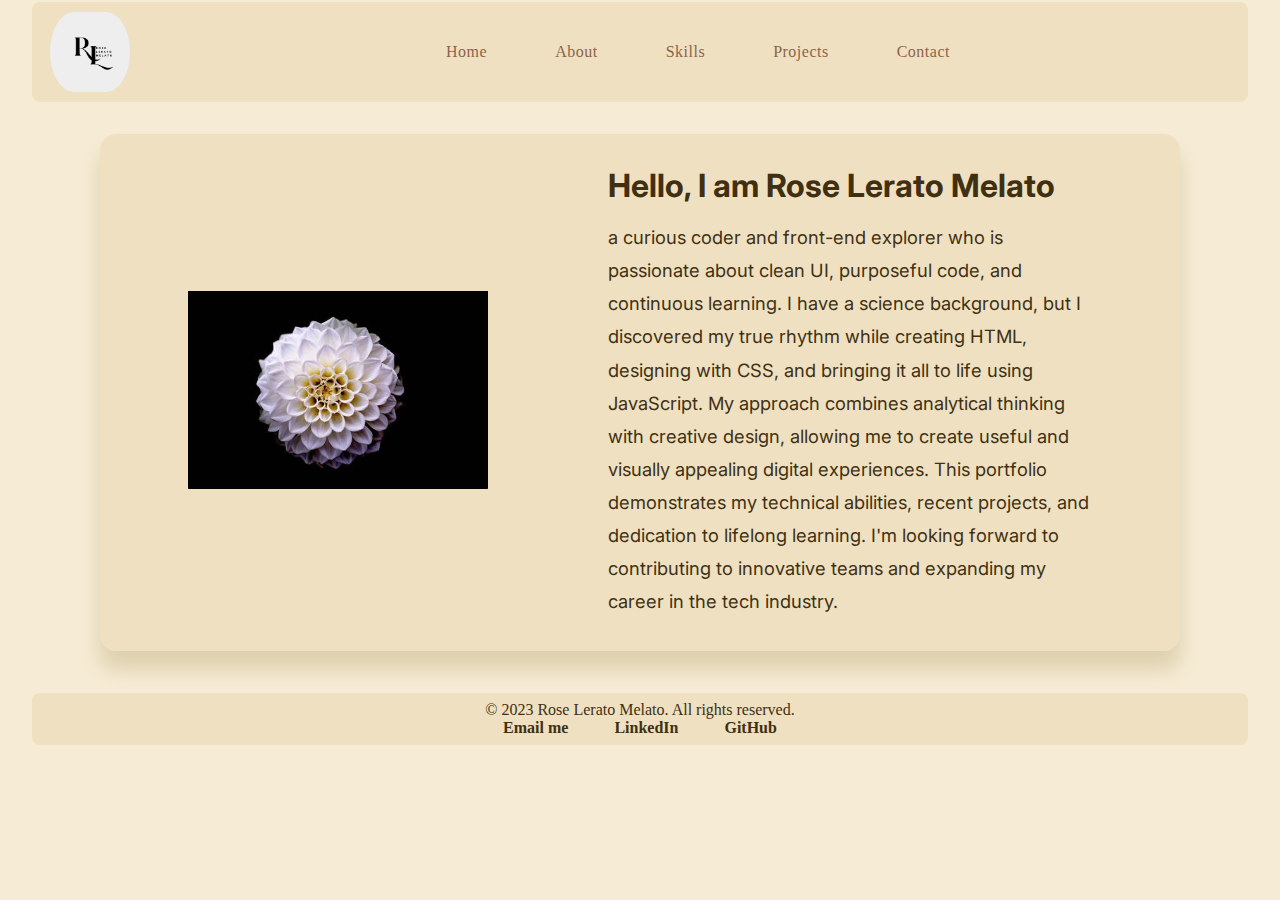
<file: index.html>
<!DOCTYPE html>
<html lang="en">
<head>
    <meta charset="UTF-8">
    <meta name="viewport" content="width=device-width, initial-scale=1.0">
    <title>Portfolio</title>
    <link rel="stylesheet" href="style.css">
    <link href="https://fonts.googleapis.com/css2?family=Inter&display=swap" rel="stylesheet">

</head>
<body>
    <div class="header">
        <img src="R (1).png" height="80" width="80">
        <ul>
            <li><a href="index.html">Home</a></li>
            <li><a href="About.html">About</a></li>
            <li><a href="Skills.html">Skills</a></li>
            <li><a href="#">Projects</a></li>
            <li><a href="#">Contact</a></li>
        </ul>
    </div>
    <div class="intro-card">
        <div class="intro-content">
            <div class="intro-image">
                <img src="OIP (1).jpg">
            </div>
            <div class="intro-text">
                <h1> Hello, I am Rose Lerato Melato</h1>
                <p> a curious coder and front-end explorer who is passionate about clean UI, purposeful code, and continuous learning. 
                    I have a science background, but I discovered my true rhythm while creating HTML, designing with CSS, and bringing it all to life using JavaScript.
                    My approach combines analytical thinking with creative design, allowing me to create useful and visually appealing digital experiences.  This portfolio demonstrates my technical abilities, recent projects, and dedication to lifelong learning.  I'm looking forward to contributing to innovative teams and expanding my career in the tech industry.</p>
            </div>
        </div>
    </div>
    <footer>
        <p>© 2023 Rose Lerato Melato. All rights reserved.</p>
            <a href="#">Email me</a>
            <a href="#">LinkedIn</a>
            <a href="#">GitHub</a>
        </p>
    </footer>
</body>
</html>
</file>
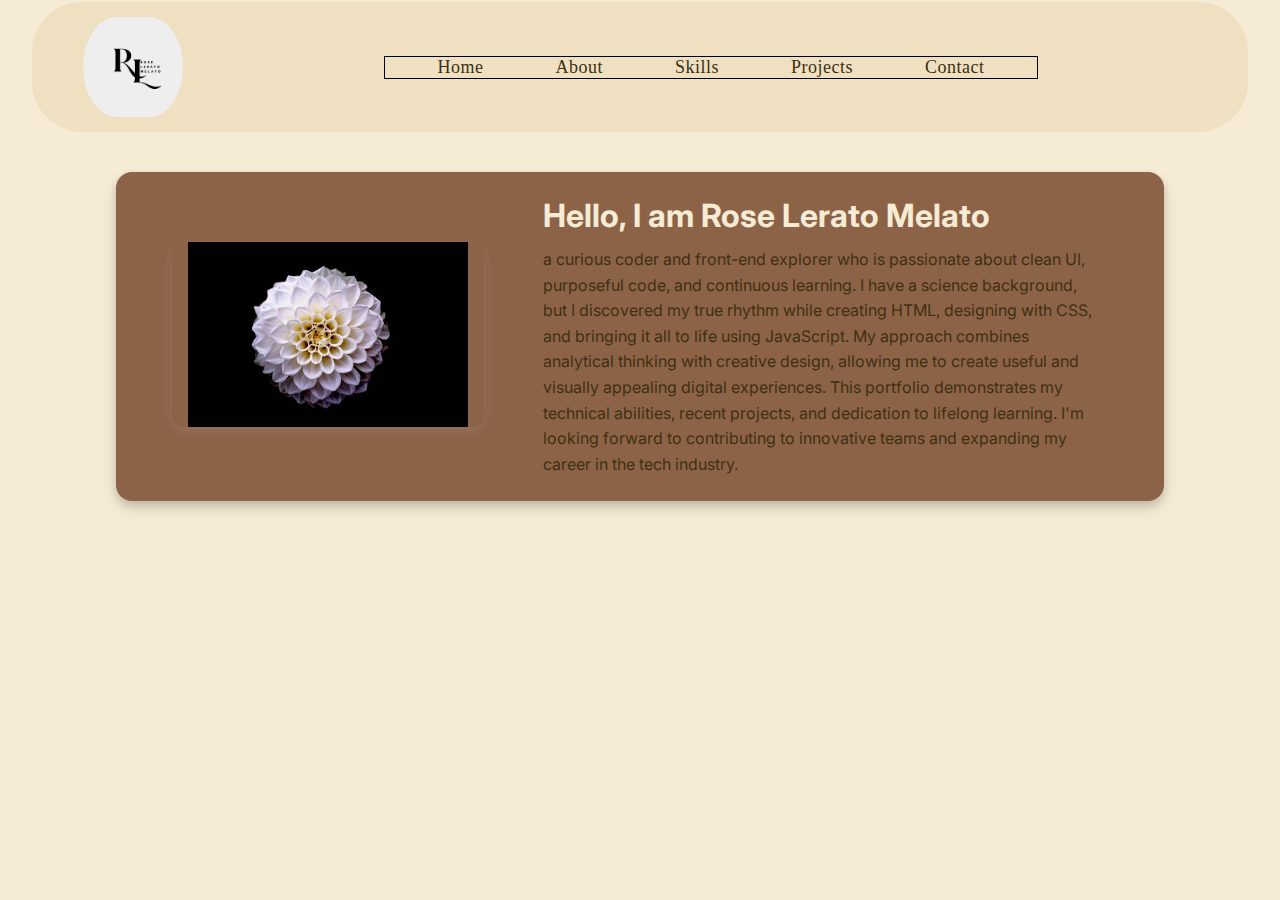
<file: OneDrive/Desktop/Software Dev/Porfolio/index.html>
<!DOCTYPE html>
<html lang="en">
<head>
    <meta charset="UTF-8">
    <meta name="viewport" content="width=device-width, initial-scale=1.0">
    <title>Portfolio</title>
    <link rel="stylesheet" href="style.css">
    <link href="https://fonts.googleapis.com/css2?family=Inter&display=swap" rel="stylesheet">

</head>
<body>
    <div class="header">
        <img src="R (1).png" height="100" width="100">
        <ul>
            <li><a href="#">Home</a></li>
            <li><a href="#">About</a></li>
            <li><a href="#">Skills</a></li>
            <li><a href="#">Projects</a></li>
            <li><a href="#">Contact</a></li>
        </ul>
    </div>
    <div class="intro-card">
        <div class="intro-content">
            <div class="intro-image">
                <img src="OIP (1).jpg">
            </div>
            <div class="intro-text">
                <h1> Hello, I am Rose Lerato Melato</h1>
                <p> a curious coder and front-end explorer who is passionate about clean UI, purposeful code, and continuous learning. 
                    I have a science background, but I discovered my true rhythm while creating HTML, designing with CSS, and bringing it all to life using JavaScript.
                    My approach combines analytical thinking with creative design, allowing me to create useful and visually appealing digital experiences.  This portfolio demonstrates my technical abilities, recent projects, and dedication to lifelong learning.  I'm looking forward to contributing to innovative teams and expanding my career in the tech industry.</p>
            </div>
        </div>
    </div>
</body>
</html>
</file>
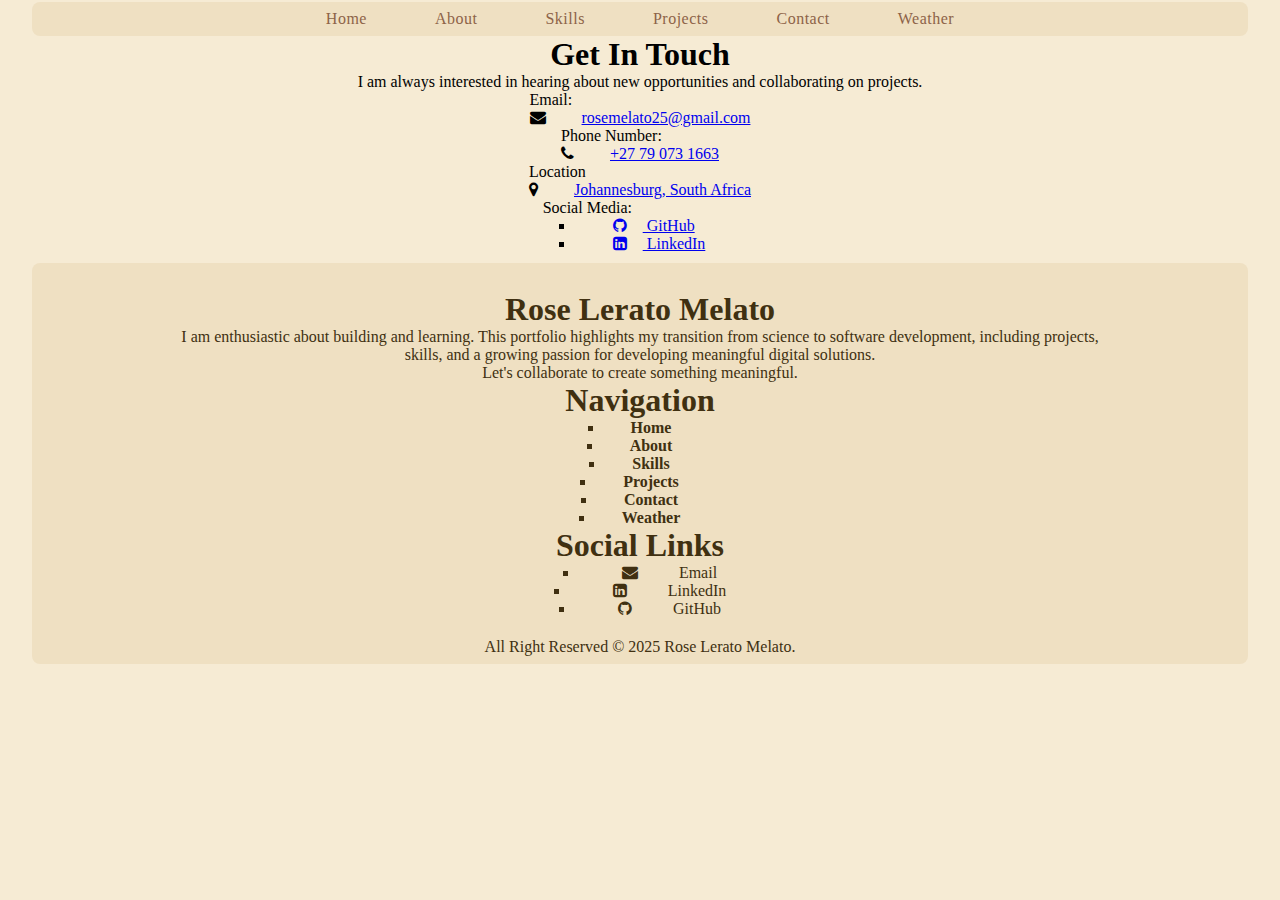
<file: Contact.html>
<!DOCTYPE html>
<html lang="en">
<head>
    <meta charset="UTF-8">
    <meta name="viewport" content="width=device-width, initial-scale=1.0">
    <link rel="stylesheet" href="style.css">
    <link href="https://fonts.googleapis.com/css2?family=Inter&display=swap" rel="stylesheet">
    <link rel="stylesheet" href="https://cdnjs.cloudflare.com/ajax/libs/font-awesome/4.7.0/css/font-awesome.min.css">
    <title>Contact</title>
</head>
<body>
    <div class="header">
        <ul>
            <li><a href="index.html">Home</a></li>
            <li><a href="About.html">About</a></li>
            <li><a href="Skills.html">Skills</a></li>
            <li><a href="Project.html">Projects</a></li>
            <li><a href="Contact.html" class="active">Contact</a></li>
            <li><a href="weather.html">Weather</a></li>
        </ul>
    </div>

    <h1>Get In Touch</h1>
            <p>I am always interested in hearing about new opportunities and collaborating on projects.</p>
    <div class="card3">
        <div class="content3">
            <p>Email:</p>
            <i class="fa fa-envelope"></i>
            <a href="mailto:rosemelato25@gmail.com">rosemelato25@gmail.com</a>
        </div>
    </div>

    <div class="card3">
        <div class="content3">
            <p>Phone Number:</p>
            <i class="fa fa-phone"></i>
            <a href="tel:+2779 073 1663">+27 79 073 1663</a>
        </div>
    </div>

    <div class="card3">
        <div class="content3">
            <p>Location</p>
            <i class="fa fa-map-marker"></i>
            <a href="#">Johannesburg, South Africa</a>
        </div>
    </div>
    <div class="card3">
        <div class="content3">
            <p>Social Media:</p>
            <ul>
                <li><a href="#"><i class="fa fa-github" aria-hidden="true"></i> GitHub</a></li>
                <li><a href="www.linkedin.com/in/rose-lerato-melato"><i class="fa fa-linkedin-square" aria-hidden="true"></i> LinkedIn</a></li>
            </ul>
        </div>
    </div>

     <footer>
        <div class="container">
            <div class="box">
                <h1>Rose Lerato Melato</h1>
                <div class="about">I am enthusiastic about building and learning.
                    This portfolio highlights my transition from science to software development, including projects, skills, and a growing passion for developing meaningful digital solutions.
                    <br>Let's collaborate to create something meaningful.</div>
            </div>
            <div class="box">
                <h1 class="quick">Navigation</h1>
                <ul class="q-link">
                    <li><a href="index.html">Home</a></li>
                    <li><a href="About.html">About</a></li>
                    <li><a href="Skills.html">Skills</a></li>
                    <li><a href="Project.html">Projects</a></li>
                    <li><a href="Contact.html" class="active">Contact</a></li>
                    <li><a href="weather.html">Weather</a></li>
                </ul>
            </div>
            <div class="box">
                <h1 class="social">Social Links</h1>
                <ul class="s-link">
                    <li><a href="mailto:rosemelato25@gmail.com"><i class="fa fa-envelope"></i></a> Email</li>
                    <li><a href="#"><i class="fa fa-linkedin-square"></i></a> LinkedIn</li>
                    <li><a href="https://github.com/RoseMelato"><i class="fa fa-github"></i></a> GitHub</li>
                </ul>
            </div>
        </div>
        <div class="copyright">All Right Reserved &copy 2025 Rose Lerato Melato.</div>
    </footer>
</body>
</html>
</file>
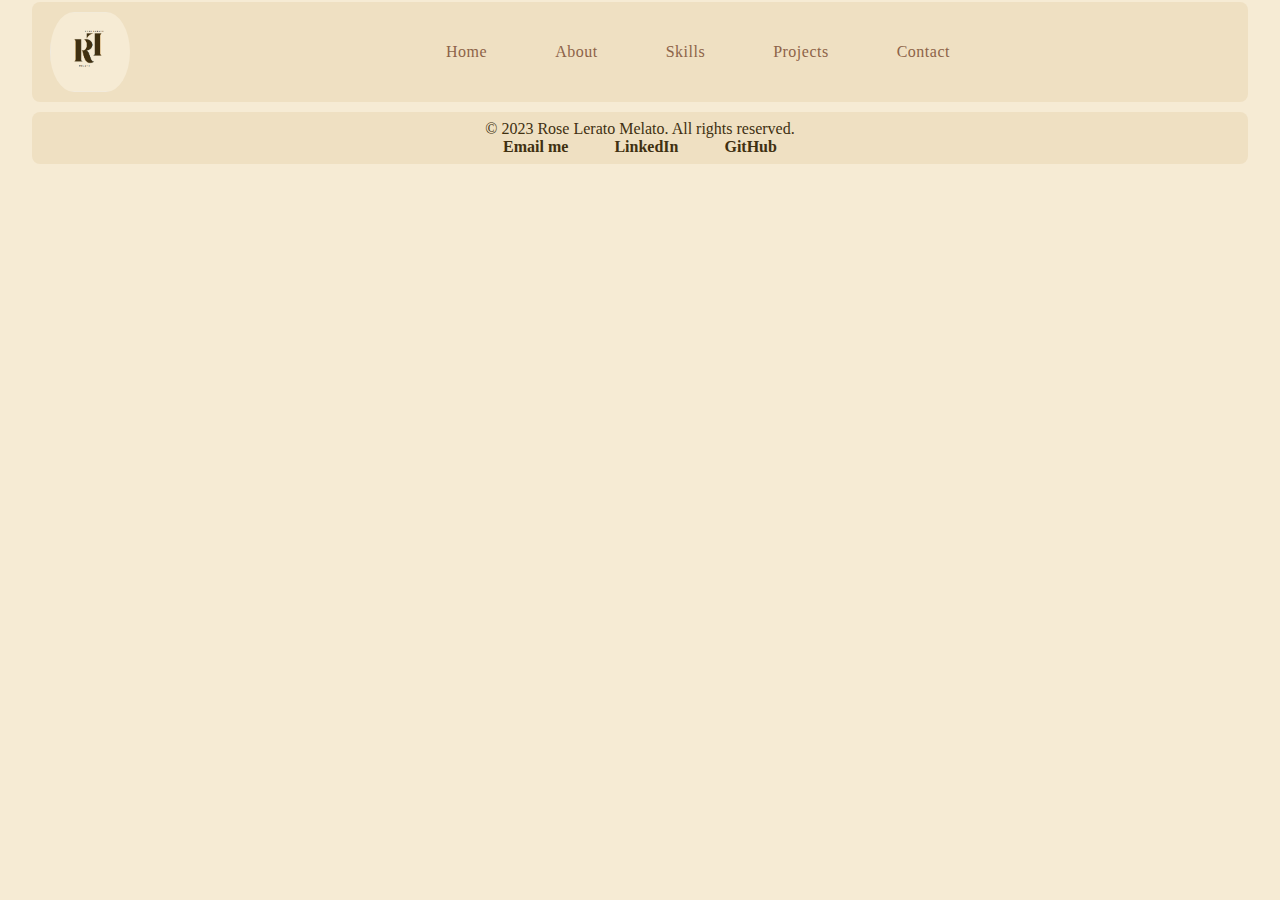
<file: Project.html>
<!DOCTYPE html>
<html lang="en">
<head>
    <meta charset="UTF-8">
    <meta name="viewport" content="width=device-width, initial-scale=1.0">
    <link rel="stylesheet" href="style.css">
    <link href="https://fonts.googleapis.com/css2?family=Inter&display=swap" rel="stylesheet">
    <title>Document</title>
</head>
<body>
    <div class="header">
        <img src="RL-LOGO.png" height="80" width="80">
        <ul>
            <li><a href="index.html">Home</a></li>
            <li><a href="About.html">About</a></li>
            <li><a href="Skills.html">Skills</a></li>
            <li><a href="Project.html">Projects</a></li>
            <li><a href="#">Contact</a></li>
        </ul>
    </div>

    <footer>
        <p>© 2023 Rose Lerato Melato. All rights reserved.</p>
            <a href="#">Email me</a>
            <a href="#">LinkedIn</a>
            <a href="#">GitHub</a>
        </p>
    </footer>  
</body>
</html>
</file>
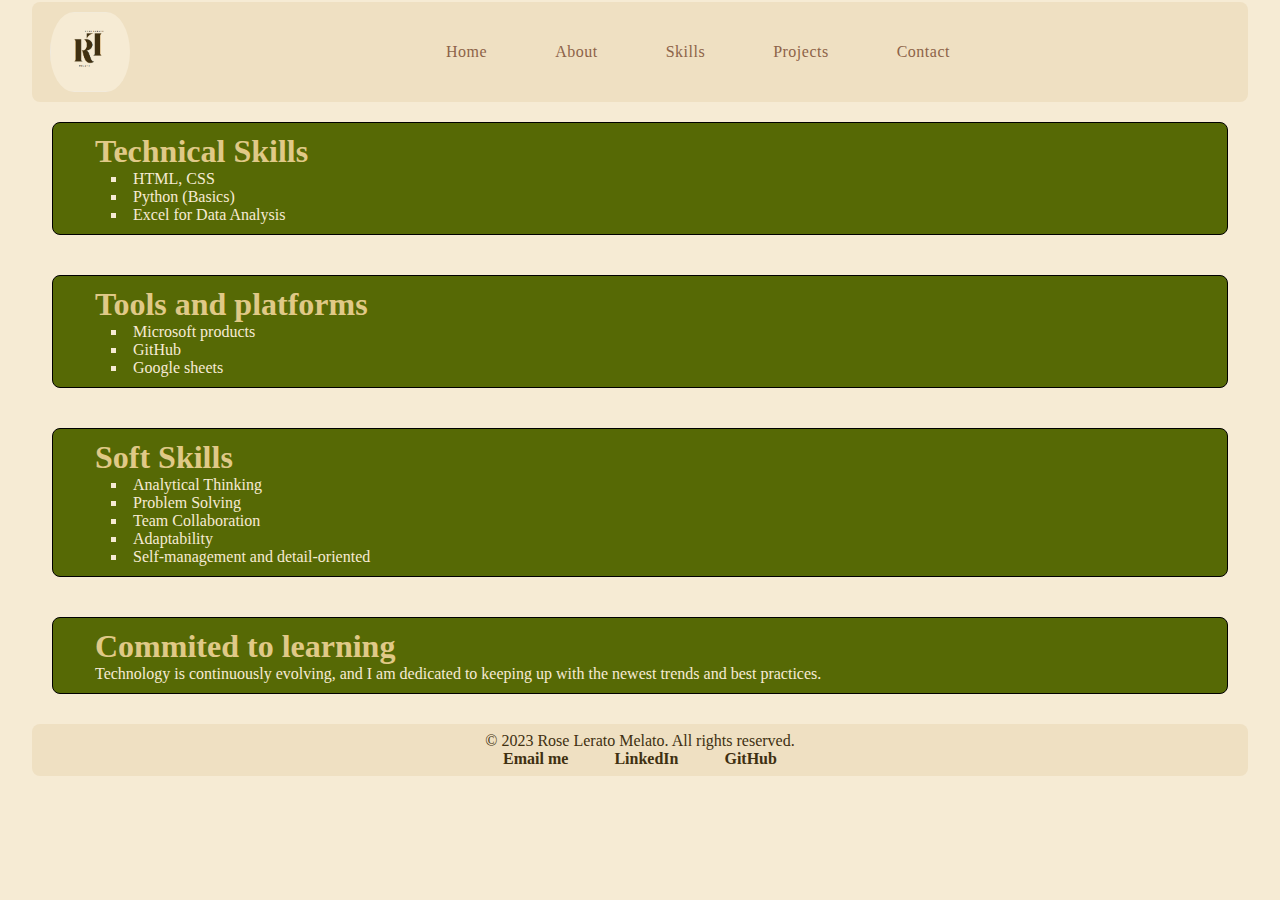
<file: Skills.html>
<!DOCTYPE html>
<html lang="en">
<head>
    <meta charset="UTF-8">
    <meta name="viewport" content="width=device-width, initial-scale=1.0">
    <link rel="stylesheet" href="style.css">
    <link href="https://fonts.googleapis.com/css2?family=Inter&display=swap" rel="stylesheet">
    <title>Skills</title>
</head>
<body>
   <div class="header">
        <img src="RL-LOGO.png" height="80" width="80">
        <ul>
            <li><a href="index.html">Home</a></li>
            <li><a href="About.html">About</a></li>
            <li><a href="Skills.html">Skills</a></li>
            <li><a href="Project.html">Projects</a></li>
            <li><a href="Contact.html">Contact</a></li>
        </ul>
    </div>
    <div class="card">
        <div class="content">
            <h1>Technical Skills</h1>
            <ul>
                <li>HTML, CSS</li>
                <li>Python (Basics)</li>
                <li>Excel for Data Analysis</li>
            </ul>
        </div>
    </div>
    <div class="card">
        <div class="content">
            <h1>Tools and platforms</h1>
            <ul>
                <li>Microsoft products</li>
                <li>GitHub</li>
                <li>Google sheets</li>
            </ul>
        </div>
    </div>

    <div class="card">
        <div class="content">
            <h1>Soft Skills</h1>
            <ul>
                <li>Analytical Thinking</li>
                <li>Problem Solving</li>
                <li>Team Collaboration</li>
                <li>Adaptability</li>
                <li>Self-management and detail-oriented</li>
            </ul>
        </div>
    </div>
    <div class="card">
        <div class="content">
        <h1>Commited to learning</h1>
        <p>Technology is continuously evolving, and I am dedicated to keeping up with the newest trends and best practices.</p>
        </div>
    </div>

    <footer>
        <p>© 2023 Rose Lerato Melato. All rights reserved.</p>
            <a href="#">Email me</a>
            <a href="#">LinkedIn</a>
            <a href="#">GitHub</a>
        </p>
    </footer>  
</body>
</html>
</file>
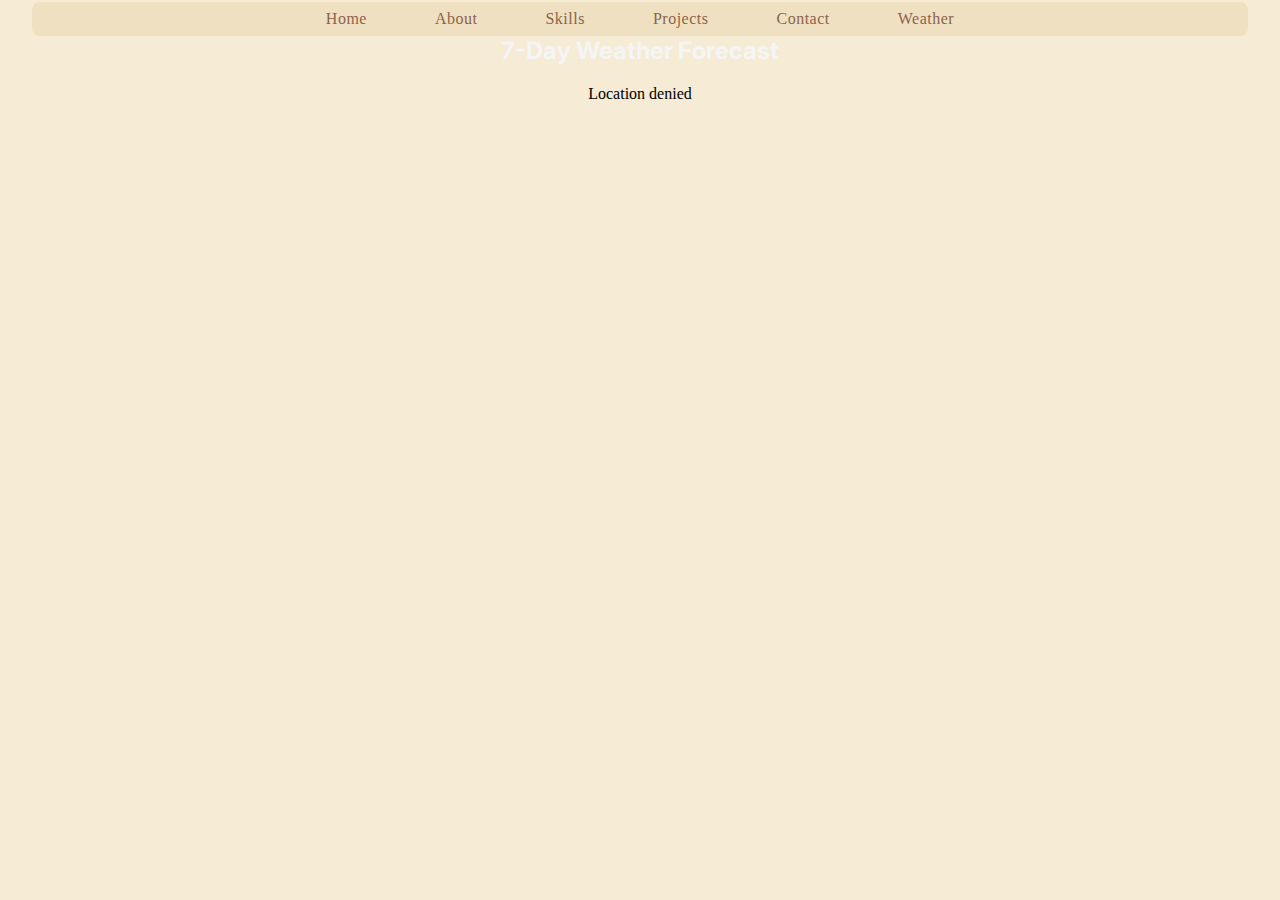
<file: weather.html>
<!DOCTYPE html>
<html lang="en">
<head>
    <meta charset="UTF-8">
    <meta name="viewport" content="width=device-width, initial-scale=1.0">
    <title>Weather</title>
    <link rel="stylesheet" href="styles.css">
    <link rel="stylesheet" href="style.css">
    <link href="https://fonts.googleapis.com/css2?family=Inter&display=swap" rel="stylesheet">
    <link rel="stylesheet" href="https://cdnjs.cloudflare.com/ajax/libs/font-awesome/4.7.0/css/font-awesome.min.css">
</head>
<body>
 <div class="header">
        <ul>
            <li><a href="index.html">Home</a></li>
            <li><a href="About.html">About</a></li>
            <li><a href="Skills.html">Skills</a></li>
            <li><a href="Project.html">Projects</a></li>
            <li><a href="Contact.html">Contact</a></li>
            <li><a href="weather.html" class="active">Weather</a></li>
        </ul>
    </div>
<div class="intro-card2">
<div id="weather-container">

  <h2>7-Day Weather Forecast</h2>
  <div id="weather">Loading weather</div>
</div>
</div>


<script src="script.js"></script>
</body>
</html>
</file>
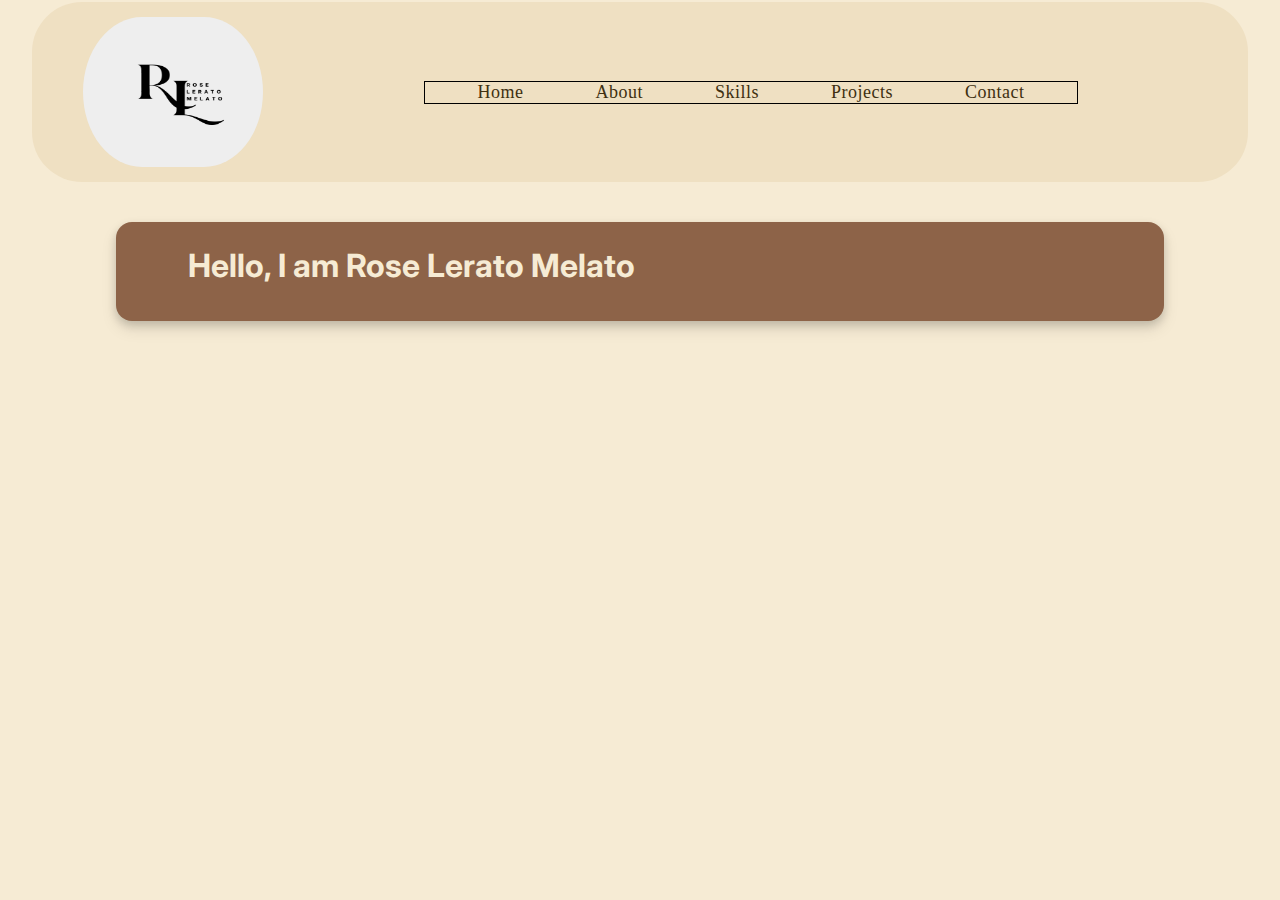
<file: OneDrive/Desktop/Software Dev/Porfolio/About.html>
<!DOCTYPE html>
<html lang="en">
<head>
    <meta charset="UTF-8">
    <meta name="viewport" content="width=device-width, initial-scale=1.0">
    <title>About</title>
    <link rel="stylesheet" href="style.css">
    <link href="https://fonts.googleapis.com/css2?family=Inter&display=swap" rel="stylesheet">

</head>
<body>
    <div class="header">
        <img src="R (1).png" height="150" width="180">
        <ul>
            <li><a href="index.html">Home</a></li>
            <li><a href="#">About</a></li>
            <li><a href="#">Skills</a></li>
            <li><a href="#">Projects</a></li>
            <li><a href="#">Contact</a></li>
        </ul>
    </div>
    <div class="intro-card">
        <div class="intro-content">
            <div class="intro-text">
                <h1> Hello, I am Rose Lerato Melato</h1>
                <p></p>
            </div>
        </div>
    </div>
</body>
</html>
</file>
<file: style.css>
*{margin: 0 auto ;
     padding: 0 1rem;
     /*max-width: 700;*/}

@media(max-width:768px)
{.header{flex-direction: column; align-items: center;}}

html, body {
  height: 100%;}

body{background-color: #F6EBD4;
display: flex;
flex-direction: column;
min-height: 100vh;}

.header{margin-top: 2px; 
    background-color: #EFE0C2; 
    border-radius: 8px;
    display: flex;
    align-items: center;
   justify-content: space-between;
   padding: 8px 0px;
  width: 100%;
  max-width: 100vw;
  box-sizing: border-box;}

.header img{border-radius: 200px; margin: 2px;}

.header ul{
    list-style-type:none; 
    display:flex;
    flex-direction: row;

}
.header ul li a{
    text-decoration: none;
    color: #8d6348; 
    font-family: fantasy; 
    letter-spacing: 0.5px; 
    font-size: 16px; 
    padding: 6px 8px; 
    margin: 10px;
}
.header ul li a:hover{
    cursor: pointer; 
    color: #8d6348;
    border-bottom: 2px solid #8d6348; 
    /*transition: all 0.3s ease;*/
  }

.intro-card {
  max-width: 1000px;
  margin: 32px auto;
  padding: 32px 40px;
  background-color: #EFE0C2;
  border-radius: 16px;
  box-shadow: 0 18px 20px rgba(107, 86, 1, 0.18);
  color: #403011;
  display: flex;
  align-items: center;
}

.intro-content {
  display: flex;
  flex-direction: row;
  align-items: center;
  gap: 40px;
  flex-wrap: wrap;
  width: 100%;
}


.intro-image img {
  width: 100%;
  max-width: 300px;
  border-radius: 12px;
  object-fit: cover;
}

.intro-text {
  flex: 1;
  font-family: 'Inter', sans-serif;
  color: #403011;
  padding-left: 32px;
}

.intro-text h1 {
  font-size: 2rem;
  color: #403011;
  margin-bottom: 16px;
}

.intro-text p {
  font-size: 1.15rem;
  line-height: 1.8;
  margin: 0;
}
footer{
  background-color: #EFE0C2;
  color: #403011;
  margin-top: 10px;
  text-align: center;
  padding: 8px 0px;
  border-radius: 8px;
  width: 100%;
  max-width: 100vw;
  box-sizing: border-box;
  position: relative;
  bottom: 0;

}
footer a{text-decoration: none;
  color: #403011;
  font-weight: bold;
  margin: 0 5px;
}

.container {
  flex: 1;
  max-width: 1000px;
  margin: 0 auto;
  padding: 20px;
}

.section {
  display: flex;
  flex-wrap: wrap;
  background-color: #513b0f;
  margin-bottom: 20px;
  padding: 20px;
  border-radius: 10px;
  align-items: center;
  box-shadow: 0 4px 24px rgba(0, 0, 0, 0.18);
}

.section-img {
  width: 300px;
  height: auto;
  border-radius: 10px;
  margin: 10px;
}

.section-text {
  flex: 1;
  min-width: 250px;
  margin: 10px;
}

h2 {font-family: 'Inter', sans-serif;
  color: whitesmoke;
}

.card{border: 1px solid #000;
margin:20px;
padding: 10px;
background-color: #566905;
color: #F6EBD4;
border-radius: 8px;}

ul{list-style: square inside;}
.card h1{color:#e0c987}
</file>
<file: OneDrive/Desktop/Software Dev/Porfolio/style.css>
*{margin: 0 auto ;
     padding: 0 1rem;
     /*max-width: 700;*/}

@media(max-width:768px)
{.header{flex-direction: column; align-items: center;}}

body{background-color: #F6EBD4;}

.header{margin-top: 2px; 
    background-color: #EFE0C2; 
    border-radius: 50px;
    display: flex;
    align-items: center;
   justify-content: space-between;
   padding: 10px 30px;}

.header img{border-radius: 200px; margin: 5px;}

.header ul{
    border: 1px solid #000; 
    list-style-type:none; 
    display:flex;
    flex-direction: row;

}
.header ul li a{
    text-decoration: none;
    color: #403011; 
    font-family: fantasy; 
    letter-spacing: 0.5px; 
    font-size: 18px; 
    padding: 10px; 
    margin: 10px;}

.header ul li a:hover{
    cursor: pointer; 
    color: #8d6348;}

.intro-card {
  max-width: 1000px;
  margin: 40px auto;
  padding: 24px;
  background-color: #8d6348;
  border-radius: 16px;
  box-shadow:
    0 4px 8px rgba(0,0,0,0.15),
    0 8px 16px rgba(0,0,0, 0.1);
  transition: box-shadow 0.3s ease;
  color: #fff;
}

.intro-content {
  display: flex;
  flex-direction: row;
  align-items: center;
  gap: 32px;
  flex-wrap: wrap;
}

.intro-image {
  flex: 1;
  min-width: 250px;
}

.intro-image img {
  width: 100%;
  max-width: 280px;
  border-radius: 12px;
  object-fit: cover;
  box-shadow: 0 4px 12px rgba(240, 238, 238, 0.1);
}

.intro-text {
  flex: 2;
  font-family: 'Inter', sans-serif;
  color: #403011;
}

.intro-text h1 {
  font-size: 2rem;
  color: #F6EBD4;
  margin-bottom: 12px;
}

.intro-text p {
  font-size: 1rem;
  line-height: 1.6;
}
</file>
<file: styles.css>
#weather {
  text-align: center;
  padding: 20px;
  margin: 0 auto;
  max-width: 600px;
}

.weather-current {
  background-color: #f0f8ff;
  padding: 10px;
  margin-bottom: 20px;
  border-radius: 10px;
  box-shadow: 0 2px 4px rgba(0,0,0,0.1);
}

.weather-forecast {
  display: flex;
  flex-wrap: wrap;
  justify-content: center;
  gap: 15px;
}

.forecast-day {
  background-color: #ffffff;
  padding: 10px;
  width: 120px;
  border-radius: 8px;
  box-shadow: 0 1px 3px rgba(0,0,0,0.1);
}
</file>
